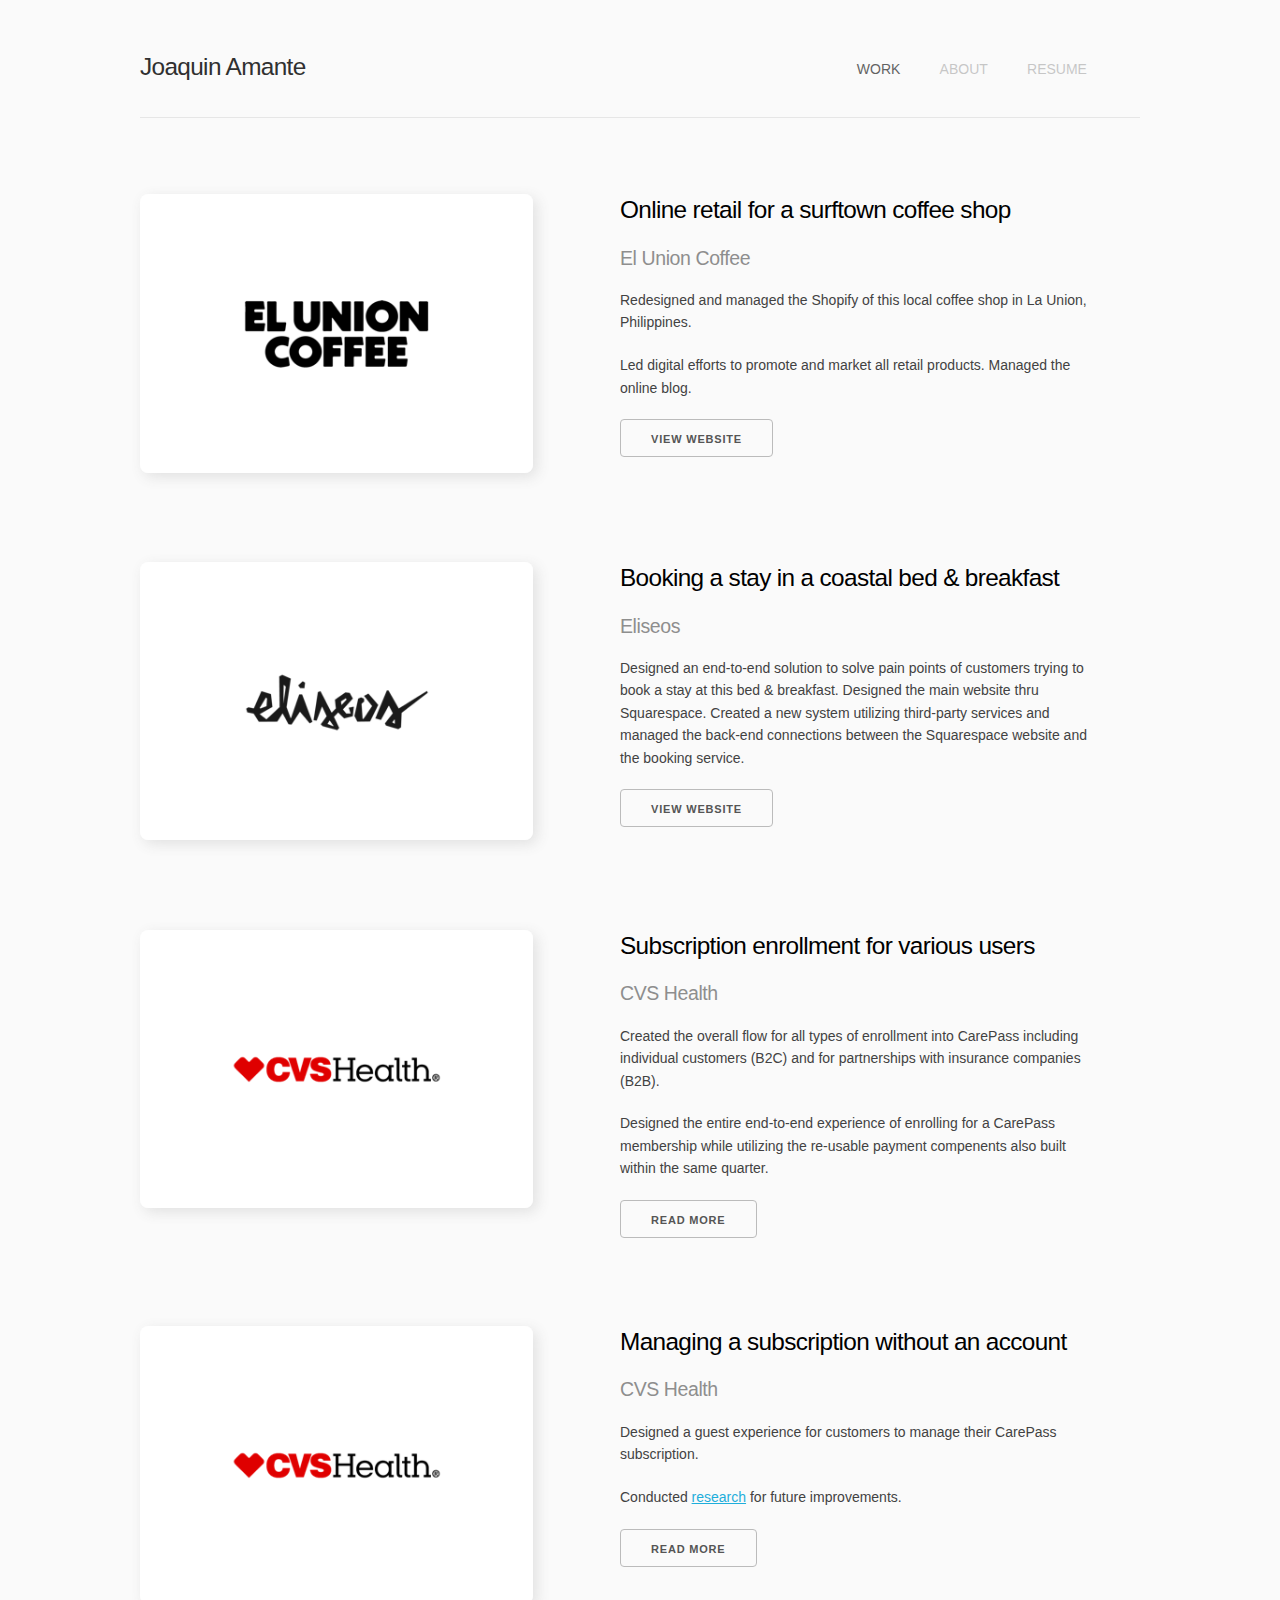
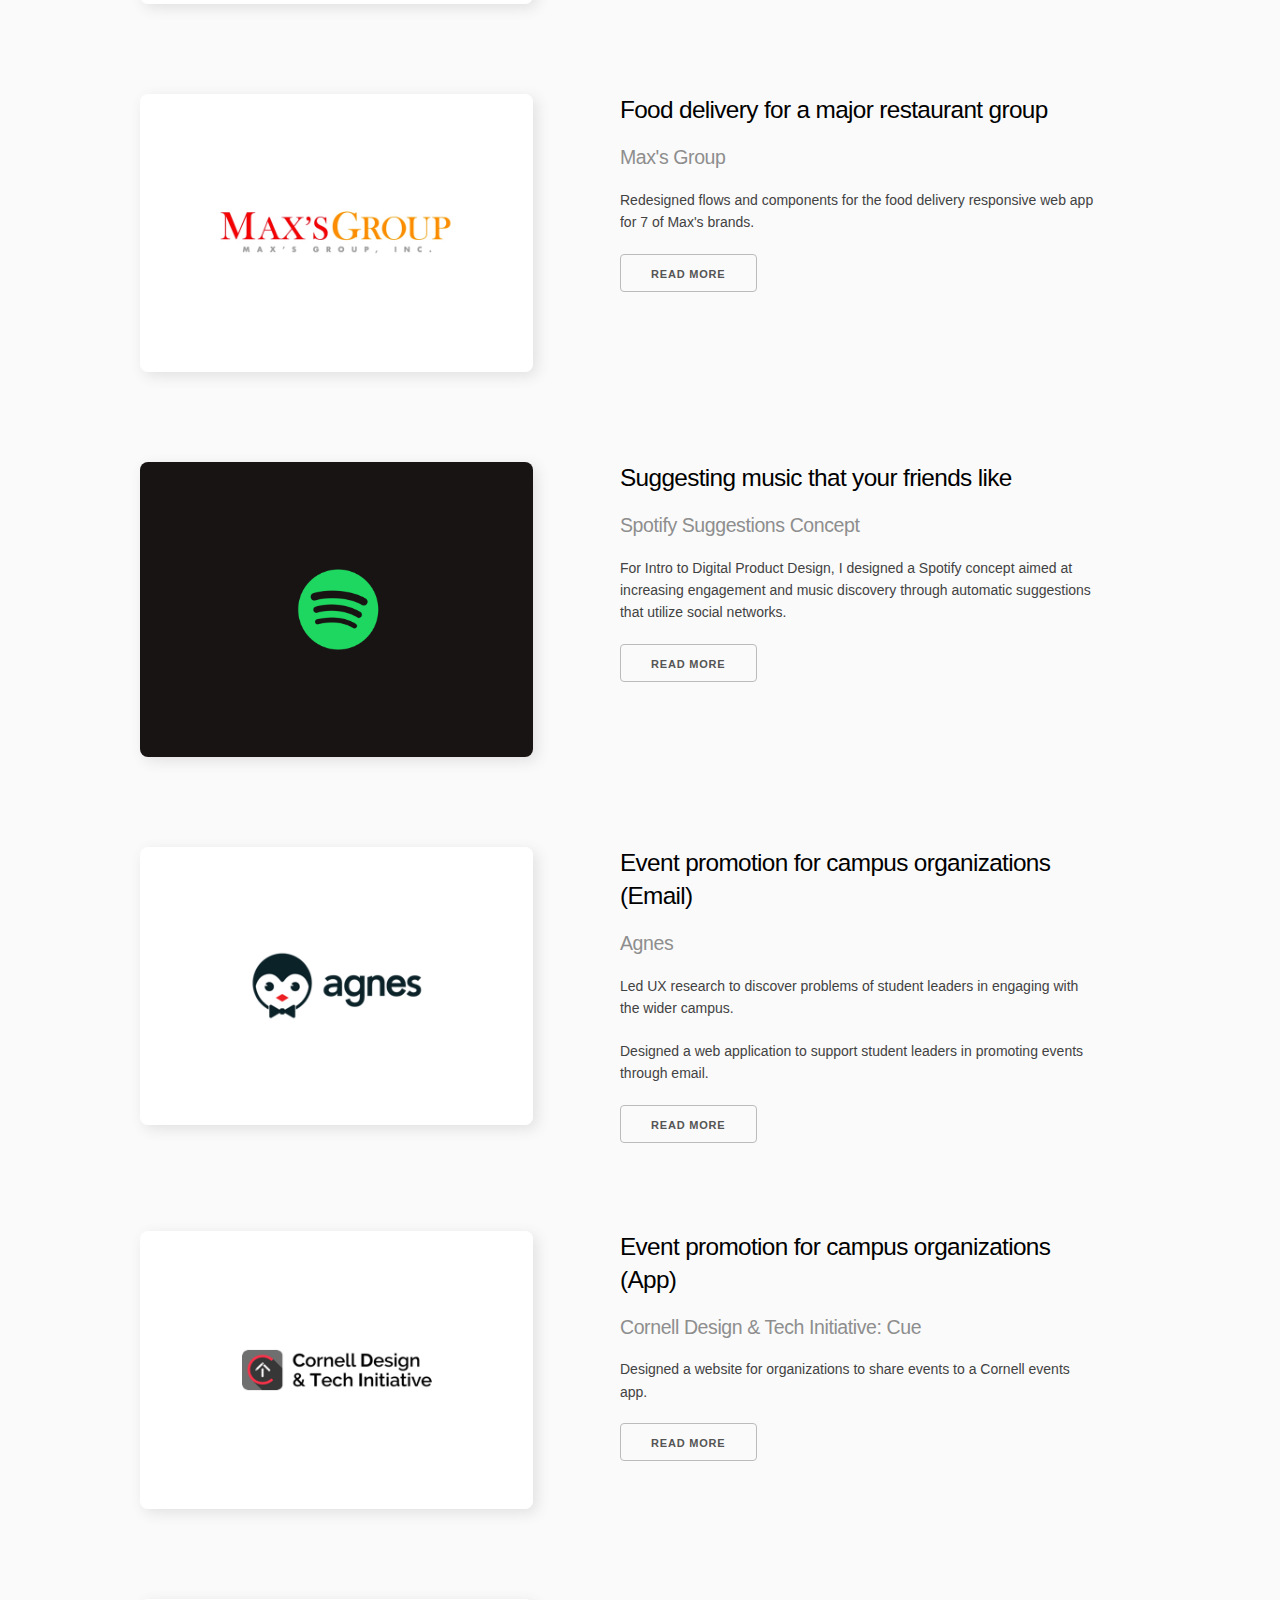
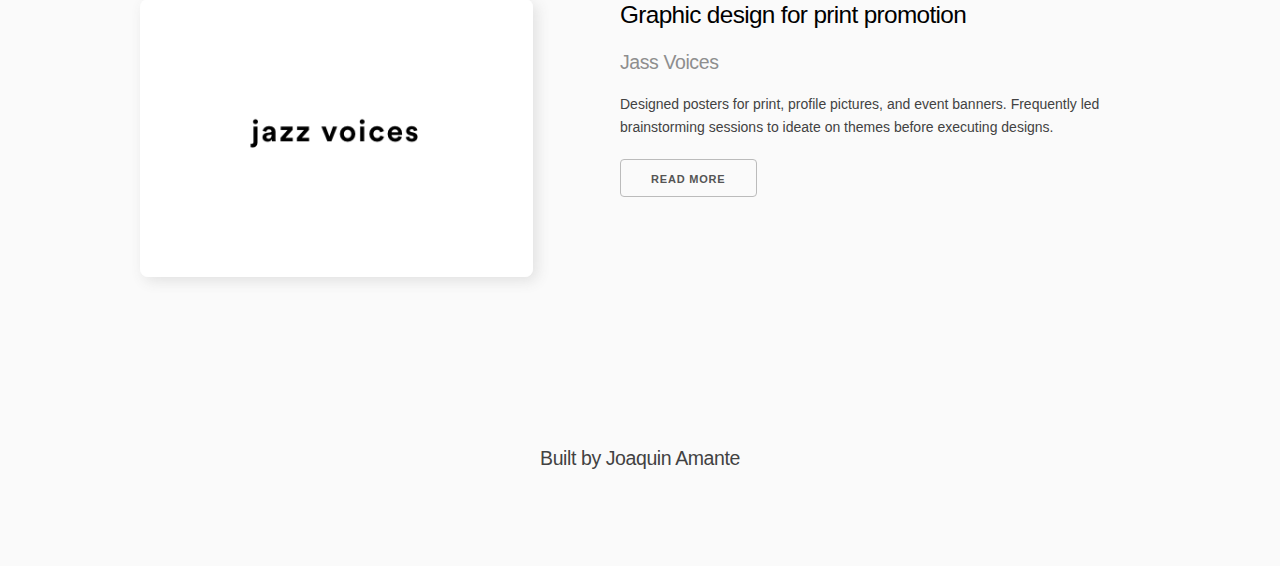
<file: index.html>
<!DOCTYPE html>
<html lang="en">
<head>

  <!-- Basic Page Needs
  –––––––––––––––––––––––––––––––––––––––––––––––––– -->
  <meta charset="utf-8">
  <title>Joaquin Amante</title>
  <meta name="description" content="">
  <meta name="author" content="">

  <!-- Mobile Specific Metas
  –––––––––––––––––––––––––––––––––––––––––––––––––– -->
  <meta name="viewport" content="width=device-width, initial-scale=1">

  <!-- FONT
  –––––––––––––––––––––––––––––––––––––––––––––––––– -->
  <link href="//fonts.googleapis.com/css?family=Roboto+Mono:400,300,600" rel="stylesheet" type="text/css">

  <!-- CSS
  –––––––––––––––––––––––––––––––––––––––––––––––––– -->
  <link rel="stylesheet" href="style/normalize.css">
  <link rel="stylesheet" href="style/skeleton.css">
  <link rel="stylesheet" href="style/style.css">

  <!-- Favicon
  –––––––––––––––––––––––––––––––––––––––––––––––––– -->
  <link rel="icon" type="image/png" href="images/favicon.png">

</head>
<body>

  <!-- Primary Page Layout
  –––––––––––––––––––––––––––––––––––––––––––––––––– -->
  <!-- <div class="container"> -->
  <div class="container header">
         
  
  <div class="row" id="mainHeader">
    <div class="four columns" >
      <h4 class="u-black-1">Joaquin Amante</h4>
    </div>
    <div class="eight columns nav">
        <a href="index.html" class="current">WORK</a>
        <a href="about.html">ABOUT</a>
        <a href="Resume_JoaquinAmante_2024.pdf" target="_blank">RESUME</a>
    </div>
  </div>
  </div>


  <div class="container">
  	 	<div class="row caseStudy">
      <div class="five columns">
        <img src="images/ElUnion.png">
      </div>
      <div class="offset-by-one six columns">
        <h4>Online retail for a surftown coffee shop</h4>
        <h5 class="u-grey-3">El Union Coffee</h5>
                <p class="u-grey-2">Redesigned and managed the Shopify of this local coffee shop in La Union, Philippines. </p>

        <p class="u-grey-2">Led digital efforts to promote and market all retail products. Managed the online blog.</p>
        <p class="u-grey-2"></p>
        <a class="button" href="https://elunioncoffee.com" target="_blank">View Website</a>
      </div>
    </div>

  <div class="row caseStudy">
      <div class="five columns">
        <img src="images/eliseos.png">
      </div>
      <div class="offset-by-one six columns">
        <h4>Booking a stay in a coastal bed & breakfast</h4>
        <h5 class="u-grey-3">Eliseos</h5>
                <p class="u-grey-2">Designed an end-to-end solution to solve pain points of customers trying to book a stay at this bed & breakfast. Designed the main website thru Squarespace. Created a new system utilizing third-party services and managed the back-end connections between the Squarespace website and the booking service.</p>

     
        <p class="u-grey-2"></p>
        <a class="button" href="https://www.eliseos.ph/" target="_blank">View Website</a>
      </div>
    </div>

  	<div class="row caseStudy">
      <div class="five columns">
        <img src="images/CVS.png">
      </div>
      <div class="offset-by-one six columns">
        <h4>Subscription enrollment for various users</h4>
        <h5 class="u-grey-3">CVS Health</h5>
        <p class="u-grey-2">Created the overall flow for all types of enrollment into CarePass including individual customers (B2C) and for partnerships with insurance companies (B2B).</p>
         <p class="u-grey-2">Designed the entire end-to-end experience of enrolling for a CarePass membership while utilizing the re-usable payment compenents also built within the same quarter.</p>

        <p class="u-grey-2"></p>
        <a class="button" href="cvs/carepass_enrollment.pdf" target="_blank">Read more</a>
      </div>
    </div>
 
  	<div class="row caseStudy">
      <div class="five columns">
        <a href="cvs/carepass_guests.pdf"><img src="images/CVS.png"></a>
      </div>
      <div class="offset-by-one six columns">
        <h4>Managing a subscription without an account</h4>
        <h5 class="u-grey-3">CVS Health</h5>
        <p class="u-grey-2">Designed a guest experience for customers to manage their CarePass subscription.</p>
                <p class="u-grey-2">Conducted <a href="cvs/carepass_guests_research.pdf" target="_blank">research</a> for future improvements. </p>

        <p class="u-grey-2"></p>
        <a class="button" href="cvs/carepass_guests.pdf" target="_blank">Read more</a>
      </div>
    </div>

      <div class="row caseStudy">
      <div class="five columns">
         <a href="https://docs.google.com/presentation/d/1kLbaldMWm9s5LefVsPtqq5SmCmzeOBo4QOKpvUXt3bs/edit?usp=sharing"><img src="images/MGI.png"></a>
      </div>
      <div class="offset-by-one six columns">
        <h4>Food delivery for a major restaurant group</h4>
        <h5 class="u-grey-3">Max's Group</h5>
        <p class="u-grey-2">Redesigned flows and components for the food delivery responsive web app for 7 of Max's brands.</p>
        <a class="button" href="https://docs.google.com/presentation/d/1kLbaldMWm9s5LefVsPtqq5SmCmzeOBo4QOKpvUXt3bs/edit?usp=sharing">Read more</a>
      </div>
    </div>

      <div class="row caseStudy">
      <div class="five columns">
        <a href="https://medium.com/@joaquinamante/spotify-concept-automatic-suggestions-from-friends-72ca823deca7"><img src="images/spotify.png"></a>
      </div>
      <div class="offset-by-one six columns">
        
        <h4>Suggesting music that your friends like</h4>
        <h5 class="u-grey-3">Spotify Suggestions Concept</h5>
        <p class="u-grey-2">For Intro to Digital Product Design, I designed a Spotify concept aimed at increasing engagement and music discovery through automatic suggestions that utilize social networks.</p>
        <a class="button" href="https://medium.com/@joaquinamante/spotify-concept-automatic-suggestions-from-friends-72ca823deca7">Read more</a>
      </div>
    </div>
        <div class="row caseStudy">
      <div class="five columns">
        <a href="https://medium.com/@joaquinamante/event-promotion-by-agnes-302439bc2138"><img src="images/agnes.png"></a>
      </div>
      <div class="offset-by-one six columns">
        <h4>Event promotion for campus organizations (Email)</h4>
        <h5 class="u-grey-3">Agnes</h5>
        <p class="u-grey-2">Led UX research to discover problems of student leaders in engaging with the wider campus.</p>
        <p class="u-grey-2">Designed a web application to support student leaders in promoting events through email.</p>
        <a class="button" href="https://medium.com/@joaquinamante/event-promotion-by-agnes-302439bc2138">Read more</a>
      </div>
    </div>

    <div class="row caseStudy">
      <div class="five columns">
        <a href="https://www.cornelldti.org/projects/events"><img src="images/dti.png"></a>
      </div>
      <div class="offset-by-one six columns">
        <h4>Event promotion for campus organizations (App)</h4>
        <h5 class="u-grey-3">Cornell Design & Tech Initiative: Cue</h5>
        <p class="u-grey-2">Designed a website for organizations to share events to a Cornell events app.</p>
        <a class="button" href="https://paper.dropbox.com/doc/Cue-Sharing-Events-to-a-Mobile-App--Agmszu6A9Nzp5zSKHgzPXrjWAQ-k0seM72Le0LTNfGxwwOhY">Read more</a>
      </div>
    </div>
    <div class="row caseStudy">
      <div class="five columns">
        <a href="https://www.youtube.com/channel/UCIvqGm0bTEQILXLbSJxO7EA"><img src="images/jv.png"></a>
      </div>
      <div class="offset-by-one six columns">
        <h4>Graphic design for print promotion</h4>
        <h5 class="u-grey-3">Jass Voices</h5>
        <p class="u-grey-2">Designed posters for print, profile pictures, and event banners. Frequently led brainstorming sessions to ideate on themes before executing designs. </p>
        <a class="button" href="https://paper.dropbox.com/doc/Designing-promotional-material-for-Jazz-Voices--AjGBnE2O7J_QPEQ6Py3uKyuEAQ-MK5t9eKAT2az0nsATgJr4">Read more</a>
      </div>
    </div>


  </div>


  </div>
  <div class="container footer">
    <div class="row">
      <h5 class="u-grey-2">Built by Joaquin Amante</h5>


    </div>

  </div>

<!-- End Document
  –––––––––––––––––––––––––––––––––––––––––––––––––– -->
</body>
</html>
</file>
<file: style/skeleton.css>
/*
* Skeleton V2.0.4
* Copyright 2014, Dave Gamache
* www.getskeleton.com
* Free to use under the MIT license.
* http://www.opensource.org/licenses/mit-license.php
* 12/29/2014
*/


/* Table of contents
––––––––––––––––––––––––––––––––––––––––––––––––––
- Grid
- Base Styles
- Typography
- Links
- Buttons
- Forms
- Lists
- Code
- Tables
- Spacing
- Utilities
- Clearing
- Media Queries
*/


/* Grid
–––––––––––––––––––––––––––––––––––––––––––––––––– */
.container {
  position: relative;
  width: 100%;
  max-width: 1000px;
  margin: 6% auto;
  padding: 0 20px;
  box-sizing: border-box; }
.column,
.columns {
  width: 100%;
  float: left;
  box-sizing: border-box; }

/* For devices larger than 400px */
@media (min-width: 400px) {
  .container {
    width: 85%;
    padding: 0; }
}

/* For devices larger than 550px */
@media (min-width: 550px) {
  .container {
    width: 80%; }
  .column,
  .columns {
    margin-left: 4%; }
  .column:first-child,
  .columns:first-child {
    margin-left: 0; }

  .one.column,
  .one.columns                    { width: 4.66666666667%; }
  .two.columns                    { width: 13.3333333333%; }
  .three.columns                  { width: 22%;            }
  .four.columns                   { width: 30.6666666667%; }
  .five.columns                   { width: 39.3333333333%; }
  .six.columns                    { width: 48%;            }
  .seven.columns                  { width: 56.6666666667%; }
  .eight.columns                  { width: 65.3333333333%; }
  .nine.columns                   { width: 74.0%;          }
  .ten.columns                    { width: 82.6666666667%; }
  .eleven.columns                 { width: 91.3333333333%; }
  .twelve.columns                 { width: 100%; margin-left: 0; }

  .one-third.column               { width: 30.6666666667%; }
  .two-thirds.column              { width: 65.3333333333%; }

  .one-half.column                { width: 48%; }

  /* Offsets */
  .offset-by-one.column,
  .offset-by-one.columns          { margin-left: 8.66666666667%; }
  .offset-by-two.column,
  .offset-by-two.columns          { margin-left: 17.3333333333%; }
  .offset-by-three.column,
  .offset-by-three.columns        { margin-left: 26%;            }
  .offset-by-four.column,
  .offset-by-four.columns         { margin-left: 34.6666666667%; }
  .offset-by-five.column,
  .offset-by-five.columns         { margin-left: 43.3333333333%; }
  .offset-by-six.column,
  .offset-by-six.columns          { margin-left: 52%;            }
  .offset-by-seven.column,
  .offset-by-seven.columns        { margin-left: 60.6666666667%; }
  .offset-by-eight.column,
  .offset-by-eight.columns        { margin-left: 69.3333333333%; }
  .offset-by-nine.column,
  .offset-by-nine.columns         { margin-left: 78.0%;          }
  .offset-by-ten.column,
  .offset-by-ten.columns          { margin-left: 86.6666666667%; }
  .offset-by-eleven.column,
  .offset-by-eleven.columns       { margin-left: 95.3333333333%; }

  .offset-by-one-third.column,
  .offset-by-one-third.columns    { margin-left: 34.6666666667%; }
  .offset-by-two-thirds.column,
  .offset-by-two-thirds.columns   { margin-left: 69.3333333333%; }

  .offset-by-one-half.column,
  .offset-by-one-half.columns     { margin-left: 52%; }

}


/* Base Styles
–––––––––––––––––––––––––––––––––––––––––––––––––– */
/* NOTE
html is set to 62.5% so that all the REM measurements throughout Skeleton
are based on 10px sizing. So basically 1.5rem = 15px :) */
html {
  font-size: 62.5%; }
body {
  font-size: 1.4em; /* currently ems cause chrome bug misinterpreting rems on body element */
  line-height: 1.6;
  font-weight: 400;
 font-family: 'Roboto', sans-serif;
  color: #000000; }


/* Typography
–––––––––––––––––––––––––––––––––––––––––––––––––– */
h1, h2, h3, h4, h5, h6 {
  margin-top: 0;
  margin-bottom: 2rem;
  font-weight: 400; }
h1 { font-size: 4.0rem; line-height: 1.2;  letter-spacing: -.1rem;}
h2 { font-size: 3.6rem; line-height: 1.25; letter-spacing: -.1rem; }
h3 { font-size: 3.0rem; line-height: 1.3;  letter-spacing: -.1rem; }
h4 { font-size: 2.4rem; line-height: 1.35; letter-spacing: -.08rem; }
h5 { font-size: 1.8rem; line-height: 1.5;  letter-spacing: -.05rem; }
h6 { font-size: 1.5rem; line-height: 1.6;  letter-spacing: 0; }

/* Larger than phablet */
@media (min-width: 550px) {
  h1 { font-size: 5.0rem; }
  h2 { font-size: 4.2rem; }
  h3 { font-size: 3.6rem; }
  h4 { font-size: 3.0rem; }
  h5 { font-size: 2.4rem; }
  h6 { font-size: 1.5rem; }
}

p {
  margin-top: 0; }


/* Links
–––––––––––––––––––––––––––––––––––––––––––––––––– */
a {
  color: #1EAEDB; }
a:hover {
  color: #0FA0CE; }


/* Buttons
–––––––––––––––––––––––––––––––––––––––––––––––––– */
.button,
button,
input[type="submit"],
input[type="reset"],
input[type="button"] {
  display: inline-block;
  height: 38px;
  padding: 0 30px;
  color: #555;
  text-align: center;
  font-size: 11px;
  font-weight: 600;
  line-height: 38px;
  letter-spacing: .1rem;
  text-transform: uppercase;
  text-decoration: none;
  white-space: nowrap;
  background-color: transparent;
  border-radius: 4px;
  border: 1px solid #bbb;
  cursor: pointer;
  box-sizing: border-box; }
.button:hover,
button:hover,
input[type="submit"]:hover,
input[type="reset"]:hover,
input[type="button"]:hover,
.button:focus,
button:focus,
input[type="submit"]:focus,
input[type="reset"]:focus,
input[type="button"]:focus {
  color: #333;
  border-color: #888;
  outline: 0; }
.button.button-primary,
button.button-primary,
input[type="submit"].button-primary,
input[type="reset"].button-primary,
input[type="button"].button-primary {
  color: #FFF;
  background-color: #33C3F0;
  border-color: #33C3F0; }
.button.button-primary:hover,
button.button-primary:hover,
input[type="submit"].button-primary:hover,
input[type="reset"].button-primary:hover,
input[type="button"].button-primary:hover,
.button.button-primary:focus,
button.button-primary:focus,
input[type="submit"].button-primary:focus,
input[type="reset"].button-primary:focus,
input[type="button"].button-primary:focus {
  color: #FFF;
  background-color: #1EAEDB;
  border-color: #1EAEDB; }


/* Forms
–––––––––––––––––––––––––––––––––––––––––––––––––– */
input[type="email"],
input[type="number"],
input[type="search"],
input[type="text"],
input[type="tel"],
input[type="url"],
input[type="password"],
textarea,
select {
  height: 38px;
  padding: 6px 10px; /* The 6px vertically centers text on FF, ignored by Webkit */
  background-color: #fff;
  border: 1px solid #D1D1D1;
  border-radius: 4px;
  box-shadow: none;
  box-sizing: border-box; }
/* Removes awkward default styles on some inputs for iOS */
input[type="email"],
input[type="number"],
input[type="search"],
input[type="text"],
input[type="tel"],
input[type="url"],
input[type="password"],
textarea {
  -webkit-appearance: none;
     -moz-appearance: none;
          appearance: none; }
textarea {
  min-height: 65px;
  padding-top: 6px;
  padding-bottom: 6px; }
input[type="email"]:focus,
input[type="number"]:focus,
input[type="search"]:focus,
input[type="text"]:focus,
input[type="tel"]:focus,
input[type="url"]:focus,
input[type="password"]:focus,
textarea:focus,
select:focus {
  border: 1px solid #33C3F0;
  outline: 0; }
label,
legend {
  display: block;
  margin-bottom: .5rem;
  font-weight: 600; }
fieldset {
  padding: 0;
  border-width: 0; }
input[type="checkbox"],
input[type="radio"] {
  display: inline; }
label > .label-body {
  display: inline-block;
  margin-left: .5rem;
  font-weight: normal; }


/* Lists
–––––––––––––––––––––––––––––––––––––––––––––––––– */
ul {
  list-style: circle inside; }
ol {
  list-style: decimal inside; }
ol, ul {
  padding-left: 0;
  margin-top: 0; }
ul ul,
ul ol,
ol ol,
ol ul {
  margin: 1.5rem 0 1.5rem 3rem;
  font-size: 90%; }
li {
  margin-bottom: 1rem; }


/* Code
–––––––––––––––––––––––––––––––––––––––––––––––––– */
code {
  padding: .2rem .5rem;
  margin: 0 .2rem;
  font-size: 90%;
  white-space: nowrap;
  background: #F1F1F1;
  border: 1px solid #E1E1E1;
  border-radius: 4px; }
pre > code {
  display: block;
  padding: 1rem 1.5rem;
  white-space: pre; }


/* Tables
–––––––––––––––––––––––––––––––––––––––––––––––––– */
th,
td {
  padding: 12px 15px;
  text-align: left;
  border-bottom: 1px solid #E1E1E1; }
th:first-child,
td:first-child {
  padding-left: 0; }
th:last-child,
td:last-child {
  padding-right: 0; }


/* Spacing
–––––––––––––––––––––––––––––––––––––––––––––––––– */
button,
.button {
  margin-bottom: 1rem; }
input,
textarea,
select,
fieldset {
  margin-bottom: 1.5rem; }
pre,
blockquote,
dl,
figure,
table,
p,
ul,
ol,
form {
  margin-bottom: 2.5rem; }


/* Utilities
–––––––––––––––––––––––––––––––––––––––––––––––––– */
.u-full-width {
  width: 100%;
  box-sizing: border-box; }
.u-max-full-width {
  max-width: 100%;
  box-sizing: border-box; }
.u-pull-right {
  float: right; }
.u-pull-left {
  float: left; }


/* Misc
–––––––––––––––––––––––––––––––––––––––––––––––––– */
hr {
  margin-top: 3rem;
  margin-bottom: 3.5rem;
  border-width: 0;
  border-top: .25px solid #E1E1E1; }


/* Clearing
–––––––––––––––––––––––––––––––––––––––––––––––––– */

/* Self Clearing Goodness */
.container:after,
.row:after,
.u-cf {
  content: "";
  display: table;
  clear: both; }


/* Media Queries
–––––––––––––––––––––––––––––––––––––––––––––––––– */
/*
Note: The best way to structure the use of media queries is to create the queries
near the relevant code. For example, if you wanted to change the styles for buttons
on small devices, paste the mobile query code up in the buttons section and style it
there.
*/


/* Larger than mobile */
@media (min-width: 400px) {}

/* Larger than phablet (also point when grid becomes active) */
@media (min-width: 550px) {}

/* Larger than tablet */
@media (min-width: 750px) {}

/* Larger than desktop */
@media (min-width: 1000px) {}

/* Larger than Desktop HD */
@media (min-width: 1200px) {}
</file>
<file: style/style.css>
.header {
  margin-top: 4%;
  border-bottom: 1px solid #E6E6E6;
}
#mainHeader {
  width: 100%;
  color: #303030;
  padding-bottom:2rem;
}
.nav {
  margin: 7px auto;
  width: 100%;

}

body {
  background-color:#fafafa;
}
.nav a { 
  text-decoration: none;
  opacity:0.25;
  margin:auto 2% auto 4%;
  color: #303030;
}
.nav a:hover{ 
  opacity:0.75;
  text-decoration: underline !important;
}

.current {
  opacity:0.75!important;
}
.u-bold {
  font-weight: 500;
}
.u-grey-1 {
  color: #373737;
}
.u-grey-2 {
  color: #424242;
}
.u-grey-3 {
  color: #8e8e8e;
}

.caseStudy, .about {
  margin-top:4%;
  margin-bottom: 8%;
}

.footer {
  margin: 6% auto;
  width: 100%;
  text-align: center;
  color: #303030;
}
img {
  display: block;
  /*box-shadow: 0 0 0 0 rgba(0,0,0,0.08), 0 6px 18px 1px rgba(0,0,0,0.08), 0 8px 40px 0 rgba(0,0,0,0.08);*/
  width: 100%;
  height: auto;
  border-radius: 8px;
  margin-bottom: 2.5%;
  box-shadow: 4px 4px 14px 0 rgba(81,77,77,0.14);
}
@media (max-width: 550px) {
  .nav {
    margin: 0;
  }
  .nav a { 
    margin-left: 0;
}
}@media (min-width: 550px) {
  .nav {
  display: flex;
  justify-content: flex-end;
  align-items: center;
  }
}
</file>
